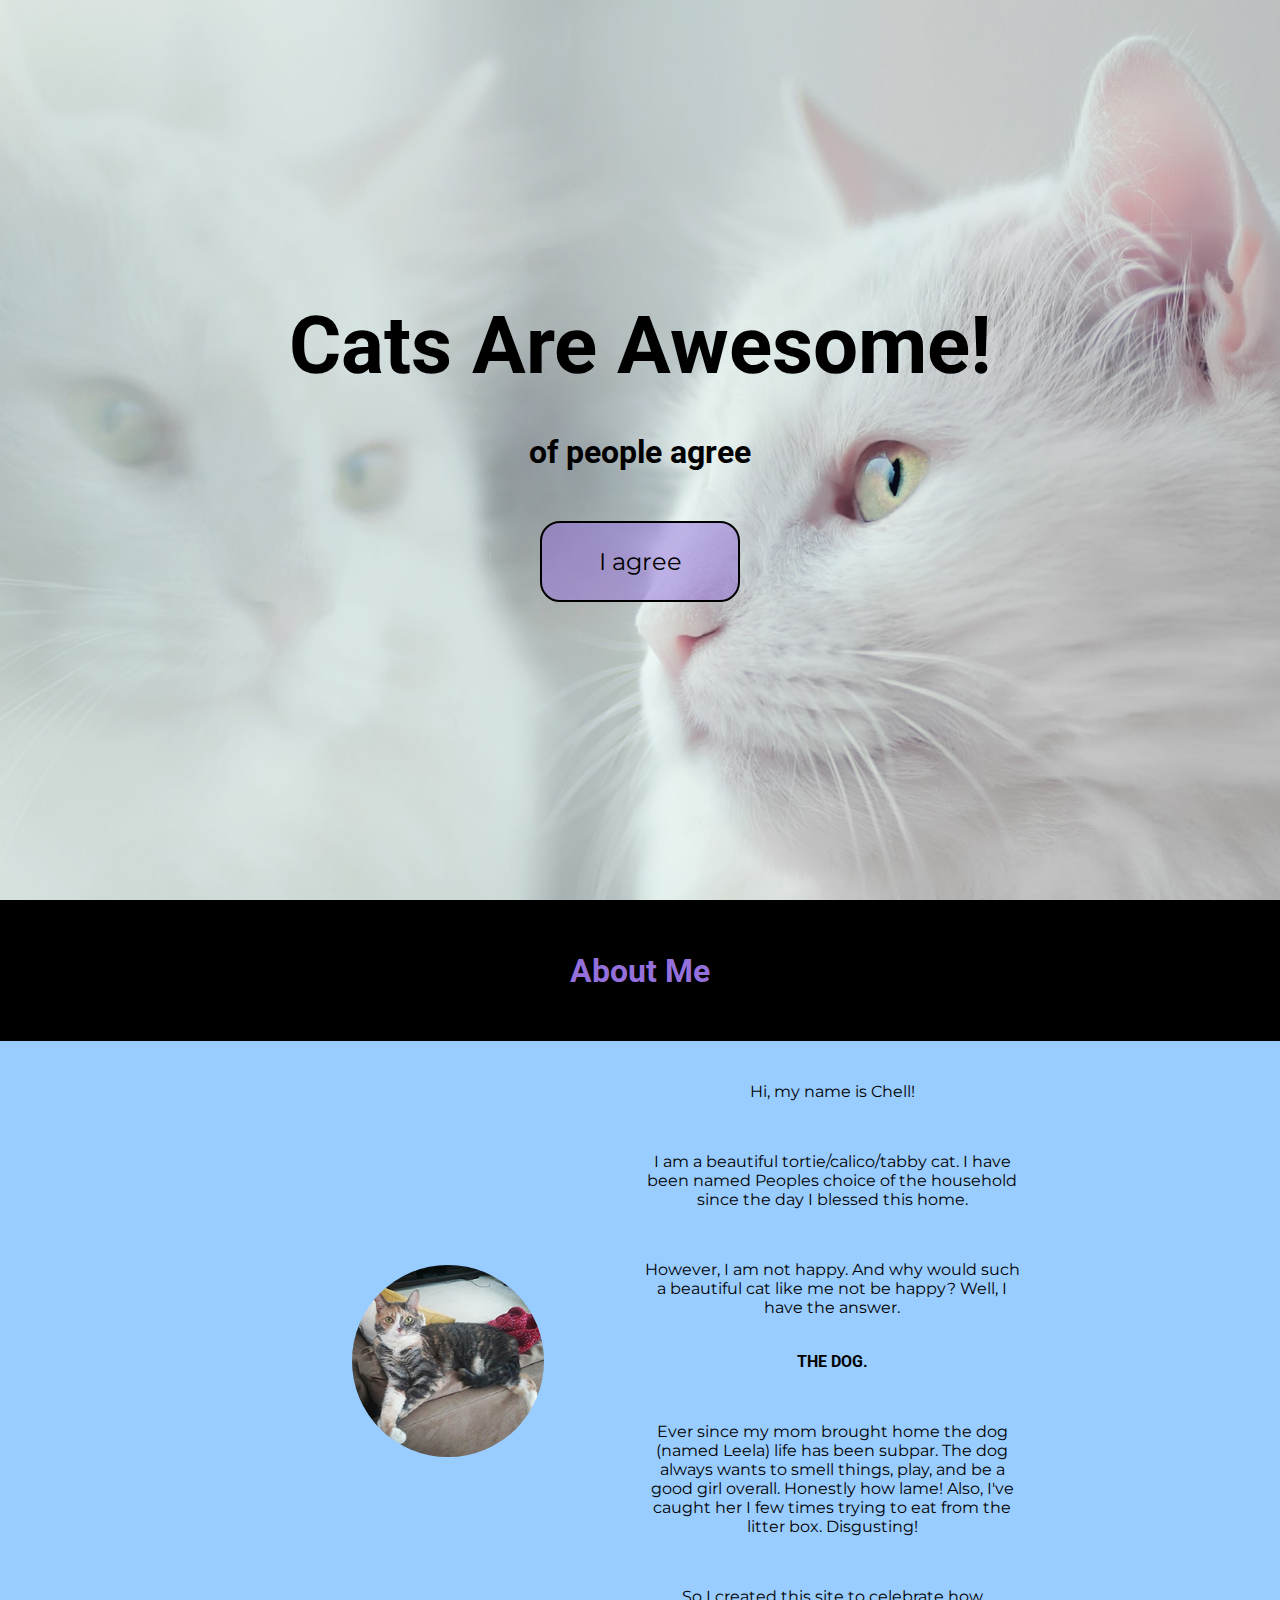
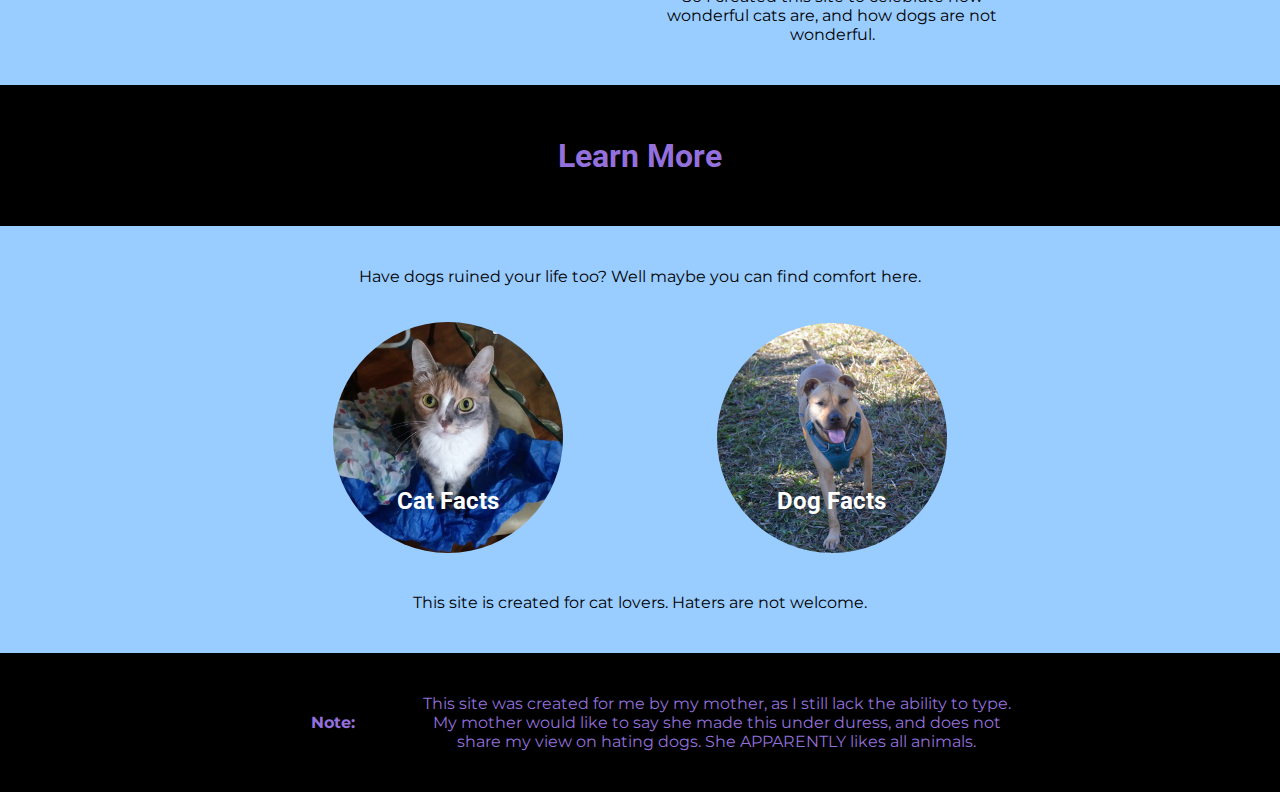
<file: example-1/index.html>
<!DOCTYPE html>
<html lang="en">
<head>
	<title>Cats!</title>
	<meta charset="UTF-8">
	<meta name="viewport" content="width=device-width, initial-scale=1">

	<!-- Reference styles --> 
	<link rel="stylesheet" href="styles/main.css">

	<!-- Load Google fonts -->
	<link href="https://fonts.googleapis.com/css2?family=Cute+Font&family=Montserrat&family=Roboto&display=swap" rel="stylesheet">

	<script>
		async function getAgreeCount() {
			fetch( 'https://0p661rxkvc.execute-api.us-east-1.amazonaws.com/prod/agree',  {
				method: 'GET'
			})
			.then(response => response.json())
			.then((response) => {
				console.log(response);
				document.getElementById("count").innerHTML = response.body;
			});
		}
		async function agree() {
			fetch( 'https://0p661rxkvc.execute-api.us-east-1.amazonaws.com/prod/agree',  {
				method: 'POST'
			})
			.then(response => response.json())
			.then((response) => {
				console.log(response);
				document.getElementById("agree").disabled = true;
				getAgreeCount();
			});
		}
		window.onload = getAgreeCount();
    </script>   
</head>
<body>
	<div class="hero">
		<div class="hero-inner">
			<h1>Cats Are Awesome!</h1>
			<h2><span id="count"></span> of people agree</h2>
			<button id="agree" class="btn" onclick="agree()">I agree</button>
		</div>
	</div>
    <div class="section">
		<h2>About Me</h2>
	</div>
	<div class = "about">
		<div class = "outer">
		<div class = "column">
			<img src="images/chell.jpg" alt="Chell"/>
		</div>
		<div class = "column">
			<p>Hi, my name is Chell! </p>
			<br/>
			<p> I am a beautiful tortie/calico/tabby cat. I have been named Peoples choice of the household since the day I blessed this home.</p>
			<br/>
			<p> However, I am not happy. And why would such a beautiful cat like me not be happy? Well, I have the answer.</p>
			<br/><strong>THE DOG.</strong></p>
			<br/>
			<p>Ever since my mom brought home the dog (named Leela) life has been subpar. The dog always wants to smell things, play, and be a good girl overall. Honestly how lame! Also, I've caught her I few times trying to eat from the litter box. Disgusting!</p>
			<br/>
			<p>So I created this site to celebrate how wonderful cats are, and how dogs are not wonderful.</p>
		</div>
		</div>
    </div>
    <div class="section">
		<h2>Learn More</h2>
	</div>
	<div class = "learn-more">
		<p>Have dogs ruined your life too? Well maybe you can find comfort here.</p>
		<div class = "outer">
			<div class = "column">
				<div class="container">
					<a href="catfacts.html">
						<img src="images/chell2.jpg" class="image" alt="Chell"/>
					</a>
					<div class="text">
						<h2>Cat Facts</h2>
					</div>
				</div>
			</div>
			<div class = "column">
				<div class="container">
					<a href="dogfacts.html">
						<img src="images/leela.jpg" class="image" alt="Chell"/>
					</a>
					<div class="text">
						<h2>Dog Facts</h2>
					</div>
				</div>
			</div>
		</div>
		<p>This site is created for cat lovers. Haters are not welcome.</p>
    </div>
    <div class="footer">
		<div class="outer"> 
			<div class="column-note"> 
				<p><strong>Note:</strong></p>
			</div>
			<div class="column"> 
				<p>This site was created for me by my mother, as I still lack the ability to type. My mother would like to say she made this under duress, and does not share my view on hating dogs. She APPARENTLY likes all animals.</p>
			</div>
		</div>
	</div>
</body>
</html>
</file>
<file: example-1/styles/main.css>
body {
    margin: 0;
	
	/* Font */
    font-family: sans-serif;
	font-family: 'Cute Font', cursive;
	font-family: 'Roboto', sans-serif;
}

p {
	font-family: 'Montserrat', sans-serif;
}

.hero {
    /* Sizing */
    width: 100vw;
    height: 100vh;
    
    /* Flexbox stuff */
    display: flex;
    justify-content: center;
    align-items: center;
    
    /* Text styles */
    text-align: center;
    
    /* Background styles */
    background-image: url("../images/catbackground.jpg");
    background-size: cover;
    background-position: center center;
    background-repeat: no-repeat;
    background-attachment: fixed;
}

.hero h1 {
    /* Text styles */
    font-size: 5em;
    
    /* Margins */
    margin-top: 0;
    margin-bottom: 0.5em;
}

.hero h2 {
    /* Text styles */
    font-size: 2em;
    
    /* Margins */
    margin-top: 0;
    margin-bottom: 0.5em;
	opacity: 1;
}

.hero .btn {
	/* Font */
	font-family: 'Montserrat', sans-serif;
	
    /* Positioning and sizing */
    display: block;
    width: 200px;
    
    /* Padding and margins */
    padding: 1em;
    margin-top: 50px;
    margin-left: auto;
    margin-right: auto;
    
    /* Text styles */
    color: black;
    text-decoration: none;
    font-size: 1.5em;
    
    /* Border styles */
    border: 2px solid black;
    border-radius: 20px;
	
    /* Background styles */
    background-color: rgba(147, 112, 219, 0.5);
}

.hero .btn:hover {
    /* Background styles */
    background-color: rgba(153, 204, 255, 0.5);
}

.hero .btn:disabled {
    /* Background styles */
    background-color: rgba(111, 111, 111, 0.5);
}

.section {
	background-color: black;
	
    /* Text styles */
    text-align: center;
	color: rgb(147, 112, 219);
	
    /* Padding */
    padding-top: 25px;
    padding-bottom: 25px;
}

.section h2 {
    /* Text styles */
    font-size: 2em;
}

.about {
    background-color: rgb(153, 204, 255);
	text-align: center;
	
    /* Padding */
    padding-top: 25px;
    padding-bottom: 25px;
    overflow: hidden; /* make sure this doesn't cause unexpected behaviour */
}

.about .outer {
    width: 60%;
	margin: 0 auto;
	display: flex;
	align-items: center;
}

/* About image*/
.about img {
	margin: auto;
	width: 100%;
	padding: 20px;
	border-radius: 50%;
	width: 50%;
	height: 50%;
}

/* Create two equal columns that floats next to each other */
.about .column {
	float: left;
	width: 50%;
}

.learn-more {
    background-color: rgb(153, 204, 255);
	text-align: center;
	
    /* Padding */
    padding-top: 25px;
    padding-bottom: 25px;
    overflow: hidden; /* make sure this doesn't cause unexpected behaviour */
}

.learn-more .outer {
    width: 60%;
	margin: 0 auto;
	display: flex;
	align-items: center;
}

.learn-more .column {
	float: left;
	width: 50%;
}

/* Learn more image*/
.learn-more .image {
	margin: auto;
	width: 100%;
	padding: 20px;
	border-radius: 50%;
	width: 60%;
	height: 60%;
}

.container{
	position: relative;
}
.container .text{
	color: white;
	position: absolute;
	z-index: 999;
	margin: 0 auto;
	left: 0;
	right: 0;   
	text-align: center;
	top: 60%;
	width: 60%;
}

/* Learn more hover*/
.learn-more .column:hover .image {
    /* Background styles */
	opacity: 0.3;
}
/* Learn more hover*/
.learn-more .column:hover .text {
	color: black;
}

.footer {
	text-align: center;
	background: black;
	color: rgb(147, 112, 219);
	
    /* Padding */
    padding-top: 25px;
    padding-bottom: 25px;
    overflow: hidden; /* make sure this doesn't cause unexpected behaviour */
}

.footer .outer {
    width: 60%;
	margin: 0 auto;
	display: flex;
	align-items: center;
}

.footer .column-note {
	float: left;
	width: 20%
}

.footer .column {
	float: left;
	width: 80%
}

/* Mobile styling */
@media only screen and (max-width: 629px) {
	/* for widths less than or equal to 629 pixels */
	.about .outer {
		width: 60%;
		margin: 0 auto;
		display: block;
	}
	.about .column {
		float: none;
		width: 100%;
	}
	.learn-more .outer {
		width: 60%;
		margin: 0 auto;
		display: block;
	}
	.learn-more .column {
		float: none;
		width: 100%;
	}
	.footer .outer {
		width: 60%;
		margin: 0 auto;
		display: block;
	}
	.footer .column-note {
		float: none;
		width: 100%;
	}
	.footer .column {
		float: none;
		width: 100%;
	}
}
</file>
